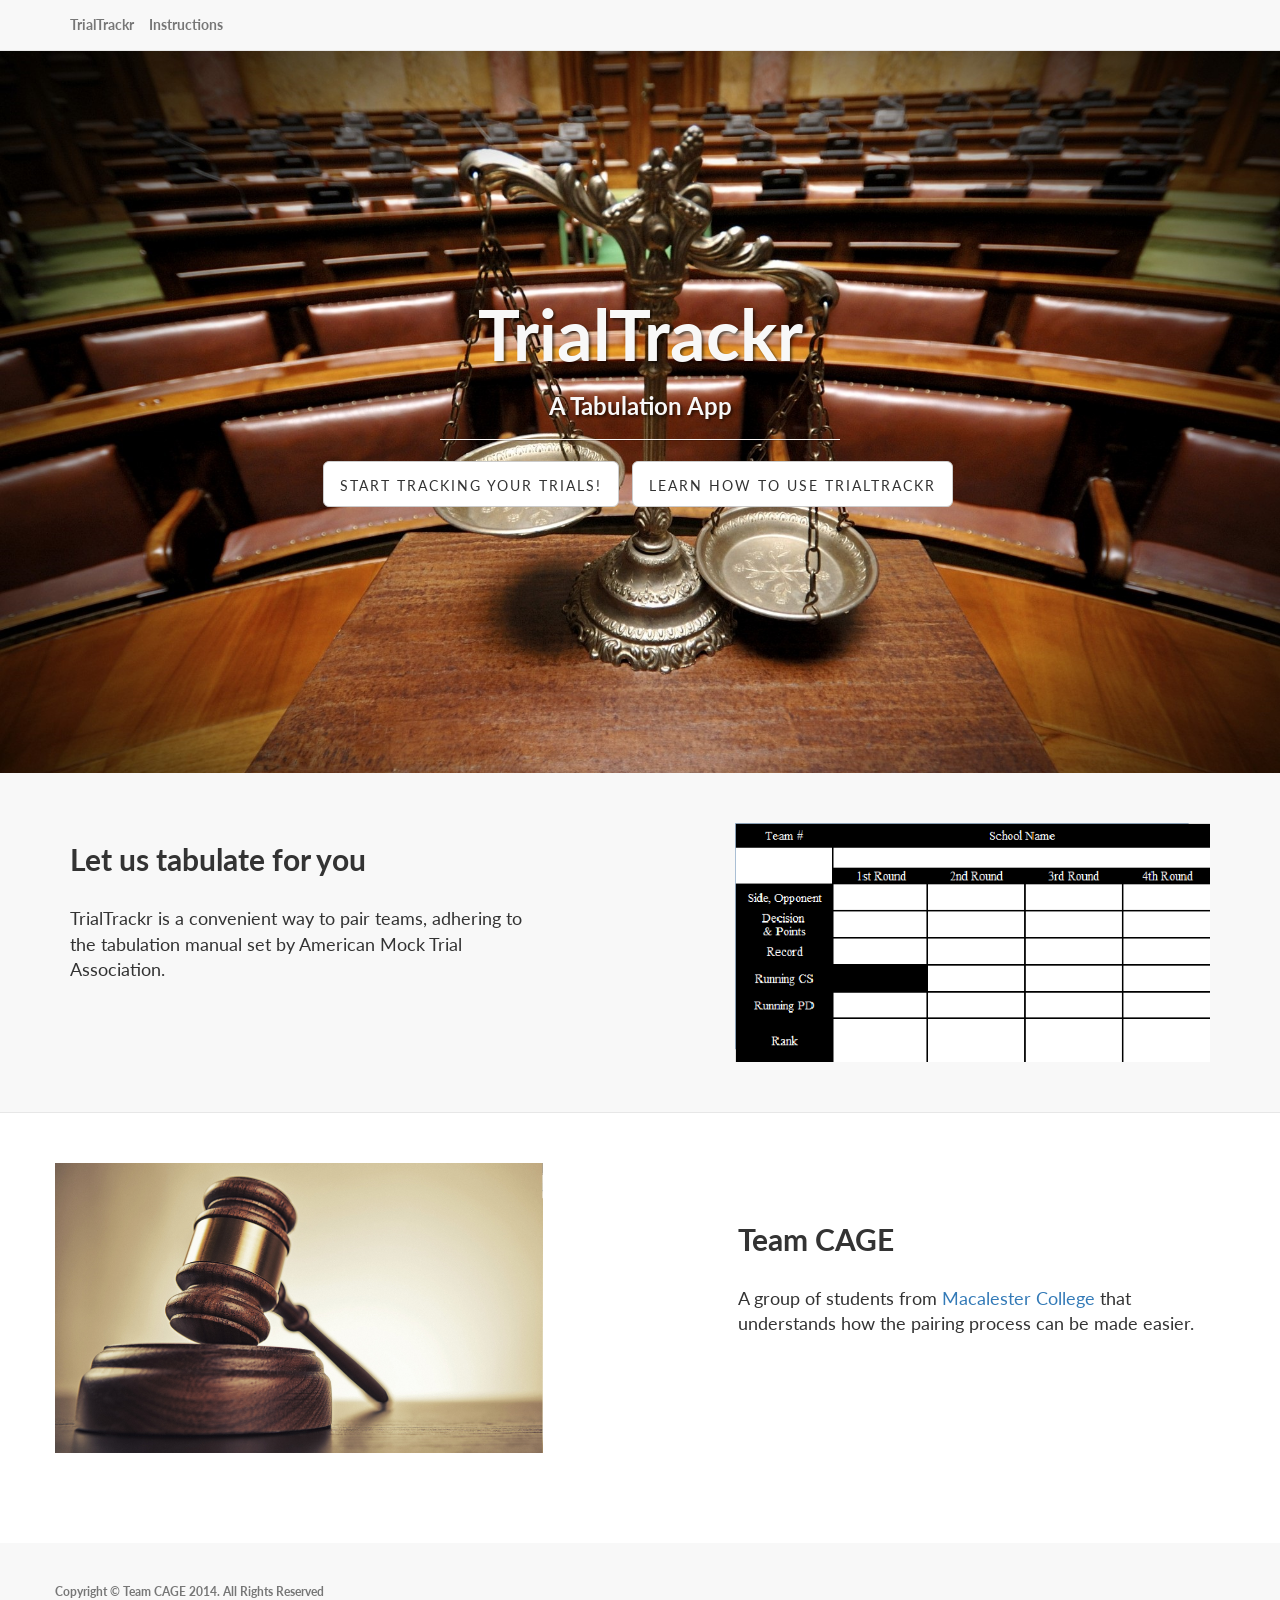
<file: index.html>
<!doctype html>
<html ng-app="tabtracker">
	<head>
		<title>TrialTrackr</title>
		<!-- Include the ui-router script and regular angular js script -->
		<script type="text/javascript" language="javascript" type="application/javascript" src="js/angular.min.js"></script>
		<script src="js/angular-ui-router.min.js"></script>
		<!-- Latest compiled and minified JavaScript -->
		<script src="js/jquery-2.1.3.min.js"></script>
		<script src="js/underscore-min.js"></script>
		<script src="js/bootstrap.min.js"></script>	
		<!-- Include our controllers -->
		<script src="js/main-app.js"></script>
		<script src="js/controllers/Screen2Ctrl.js"></script>	
		<script src="js/controllers/Screen3Ctrl.js"></script>	
		<script src="js/controllers/Screen4Ctrl.js"></script>	
		<script src="js/controllers/Screen5Ctrl.js"></script>
		<script src="js/controllers/Screen6Ctrl.js"></script>
		<script src="js/model.js"></script>
		<script src="js/pairinglogic.js"></script>
		<script src="js/SaveLoad.js"></script>
		<!-- CSS -->
		<link rel="stylesheet" type="text/css" href="resources/bootstrap.min.css">
		<link rel="stylesheet" type="text/css" href="resources/trialtracker.css">
		<link rel="stylesheet" type="text/css" href="resources/animations.css">
	  <!--CSS from 2.0 version-->
		<meta charset="utf-8">
		<meta http-equiv="X-UA-Compatible" content="IE=edge">
		<meta name="viewport" content="width=device-width, initial-scale=1">
		<meta name="description" content="">
		<meta name="author" content="">
		<link href="resources/font-awesome/css/font-awesome.min.css" rel="stylesheet" type="text/css">
		<link href="http://fonts.googleapis.com/css?family=Lato:300,400,700,300italic,400italic,700italic" rel="stylesheet" type="text/css">
	    
	</head>
     
	<body>
		<nav class="navbar navbar-default navbar-fixed-top topnav" role="navigation">
			<div class="container topnav">
				<!-- Brand and toggle get grouped for better mobile display -->
				<div class="navbar-header">
					<a class="navbar-brand topnav" ui-sref="screen1">TrialTrackr</a>
					<a class="navbar-brand topnav" ui-sref="screen7">Instructions</a>
				</div>
				<!-- /.navbar-collapse -->
			</div>
		</nav>
		
		<hr class="section-heading-spacer">
		<div class="clearfix"></div>
		
      <!-- Above are html elements that will never change from page to page -->
		<div class="mainView" ui-view></div>
      <!-- Below are html elements that will never change from page to page -->
	  
		<hr class="section-heading-spacer">
		<div class="clearfix"></div>
	  
	    <footer>
			<div class="container">
				<div class="row">
					<div class="col-lg-12">
						<p class="copyright text-muted small">Copyright &copy; Team CAGE 2014. All Rights Reserved</p>
					</div>
				</div>
			</div>
		</footer>

	</body>
</html>
</file>
<file: resources/animations.css>
/*
==============================================
CSS3 ANIMATION CHEAT SHEET
==============================================

Made by Justin Aguilar

www.justinaguilar.com/animations/

Questions, comments, concerns, love letters:
justin@justinaguilar.com
==============================================
*/

/*
==============================================
slideDown
==============================================
*/


.slideDown{
	animation-name: slideDown;
	-webkit-animation-name: slideDown;	

	animation-duration: 1s;	
	-webkit-animation-duration: 1s;

	animation-timing-function: ease;	
	-webkit-animation-timing-function: ease;	

	visibility: visible !important;						
}

@keyframes slideDown {
	0% {
		transform: translateY(-100%);
	}
	50%{
		transform: translateY(8%);
	}
	65%{
		transform: translateY(-4%);
	}
	80%{
		transform: translateY(4%);
	}
	95%{
		transform: translateY(-2%);
	}			
	100% {
		transform: translateY(0%);
	}		
}

@-webkit-keyframes slideDown {
	0% {
		-webkit-transform: translateY(-100%);
	}
	50%{
		-webkit-transform: translateY(8%);
	}
	65%{
		-webkit-transform: translateY(-4%);
	}
	80%{
		-webkit-transform: translateY(4%);
	}
	95%{
		-webkit-transform: translateY(-2%);
	}			
	100% {
		-webkit-transform: translateY(0%);
	}	
}

/*
==============================================
slideUp
==============================================
*/


.slideUp{
	animation-name: slideUp;
	-webkit-animation-name: slideUp;	

	animation-duration: 1s;	
	-webkit-animation-duration: 1s;

	animation-timing-function: ease;	
	-webkit-animation-timing-function: ease;

	visibility: visible !important;			
}

@keyframes slideUp {
	0% {
		transform: translateY(100%);
	}
	50%{
		transform: translateY(-8%);
	}
	65%{
		transform: translateY(4%);
	}
	80%{
		transform: translateY(-4%);
	}
	95%{
		transform: translateY(2%);
	}			
	100% {
		transform: translateY(0%);
	}	
}

@-webkit-keyframes slideUp {
	0% {
		-webkit-transform: translateY(100%);
	}
	50%{
		-webkit-transform: translateY(-8%);
	}
	65%{
		-webkit-transform: translateY(4%);
	}
	80%{
		-webkit-transform: translateY(-4%);
	}
	95%{
		-webkit-transform: translateY(2%);
	}			
	100% {
		-webkit-transform: translateY(0%);
	}	
}

/*
==============================================
slideLeft
==============================================
*/


.slideLeft{
	animation-name: slideLeft;
	-webkit-animation-name: slideLeft;	

	animation-duration: 1s;	
	-webkit-animation-duration: 1s;

	animation-timing-function: ease-in-out;	
	-webkit-animation-timing-function: ease-in-out;		

	visibility: visible !important;	
}

@keyframes slideLeft {
	0% {
		transform: translateX(150%);
	}
	50%{
		transform: translateX(-8%);
	}
	65%{
		transform: translateX(4%);
	}
	80%{
		transform: translateX(-4%);
	}
	95%{
		transform: translateX(2%);
	}			
	100% {
		transform: translateX(0%);
	}
}

@-webkit-keyframes slideLeft {
	0% {
		-webkit-transform: translateX(150%);
	}
	50%{
		-webkit-transform: translateX(-8%);
	}
	65%{
		-webkit-transform: translateX(4%);
	}
	80%{
		-webkit-transform: translateX(-4%);
	}
	95%{
		-webkit-transform: translateX(2%);
	}			
	100% {
		-webkit-transform: translateX(0%);
	}
}

/*
==============================================
slideRight
==============================================
*/


.slideRight{
	animation-name: slideRight;
	-webkit-animation-name: slideRight;	

	animation-duration: 1s;	
	-webkit-animation-duration: 1s;

	animation-timing-function: ease-in-out;	
	-webkit-animation-timing-function: ease-in-out;		

	visibility: visible !important;	
}

@keyframes slideRight {
	0% {
		transform: translateX(-150%);
	}
	50%{
		transform: translateX(8%);
	}
	65%{
		transform: translateX(-4%);
	}
	80%{
		transform: translateX(4%);
	}
	95%{
		transform: translateX(-2%);
	}			
	100% {
		transform: translateX(0%);
	}	
}

@-webkit-keyframes slideRight {
	0% {
		-webkit-transform: translateX(-150%);
	}
	50%{
		-webkit-transform: translateX(8%);
	}
	65%{
		-webkit-transform: translateX(-4%);
	}
	80%{
		-webkit-transform: translateX(4%);
	}
	95%{
		-webkit-transform: translateX(-2%);
	}			
	100% {
		-webkit-transform: translateX(0%);
	}
}

/*
==============================================
slideExpandUp
==============================================
*/


.slideExpandUp{
	animation-name: slideExpandUp;
	-webkit-animation-name: slideExpandUp;	

	animation-duration: 1.6s;	
	-webkit-animation-duration: 1.6s;

	animation-timing-function: ease-out;	
	-webkit-animation-timing-function: ease -out;

	visibility: visible !important;	
}

@keyframes slideExpandUp {
	0% {
		transform: translateY(100%) scaleX(0.5);
	}
	30%{
		transform: translateY(-8%) scaleX(0.5);
	}	
	40%{
		transform: translateY(2%) scaleX(0.5);
	}
	50%{
		transform: translateY(0%) scaleX(1.1);
	}
	60%{
		transform: translateY(0%) scaleX(0.9);		
	}
	70% {
		transform: translateY(0%) scaleX(1.05);
	}			
	80%{
		transform: translateY(0%) scaleX(0.95);		
	}
	90% {
		transform: translateY(0%) scaleX(1.02);
	}	
	100%{
		transform: translateY(0%) scaleX(1);		
	}
}

@-webkit-keyframes slideExpandUp {
	0% {
		-webkit-transform: translateY(100%) scaleX(0.5);
	}
	30%{
		-webkit-transform: translateY(-8%) scaleX(0.5);
	}	
	40%{
		-webkit-transform: translateY(2%) scaleX(0.5);
	}
	50%{
		-webkit-transform: translateY(0%) scaleX(1.1);
	}
	60%{
		-webkit-transform: translateY(0%) scaleX(0.9);		
	}
	70% {
		-webkit-transform: translateY(0%) scaleX(1.05);
	}			
	80%{
		-webkit-transform: translateY(0%) scaleX(0.95);		
	}
	90% {
		-webkit-transform: translateY(0%) scaleX(1.02);
	}	
	100%{
		-webkit-transform: translateY(0%) scaleX(1);		
	}
}

/*
==============================================
expandUp
==============================================
*/


.expandUp{
	animation-name: expandUp;
	-webkit-animation-name: expandUp;	

	animation-duration: 0.7s;	
	-webkit-animation-duration: 0.7s;

	animation-timing-function: ease;	
	-webkit-animation-timing-function: ease;		

	visibility: visible !important;	
}

@keyframes expandUp {
	0% {
		transform: translateY(100%) scale(0.6) scaleY(0.5);
	}
	60%{
		transform: translateY(-7%) scaleY(1.12);
	}
	75%{
		transform: translateY(3%);
	}	
	100% {
		transform: translateY(0%) scale(1) scaleY(1);
	}	
}

@-webkit-keyframes expandUp {
	0% {
		-webkit-transform: translateY(100%) scale(0.6) scaleY(0.5);
	}
	60%{
		-webkit-transform: translateY(-7%) scaleY(1.12);
	}
	75%{
		-webkit-transform: translateY(3%);
	}	
	100% {
		-webkit-transform: translateY(0%) scale(1) scaleY(1);
	}	
}

/*
==============================================
fadeIn
==============================================
*/

.fadeIn{
	animation-name: fadeIn;
	-webkit-animation-name: fadeIn;	

	animation-duration: 1.5s;	
	-webkit-animation-duration: 1.5s;

	animation-timing-function: ease-in-out;	
	-webkit-animation-timing-function: ease-in-out;		

	visibility: visible !important;	
}

@keyframes fadeIn {
	0% {
		transform: scale(0);
		opacity: 0.0;		
	}
	60% {
		transform: scale(1.1);	
	}
	80% {
		transform: scale(0.9);
		opacity: 1;	
	}	
	100% {
		transform: scale(1);
		opacity: 1;	
	}		
}

@-webkit-keyframes fadeIn {
	0% {
		-webkit-transform: scale(0);
		opacity: 0.0;		
	}
	60% {
		-webkit-transform: scale(1.1);
	}
	80% {
		-webkit-transform: scale(0.9);
		opacity: 1;	
	}	
	100% {
		-webkit-transform: scale(1);
		opacity: 1;	
	}		
}

/*
==============================================
expandOpen
==============================================
*/


.expandOpen{
	animation-name: expandOpen;
	-webkit-animation-name: expandOpen;	

	animation-duration: 1.2s;	
	-webkit-animation-duration: 1.2s;

	animation-timing-function: ease-out;	
	-webkit-animation-timing-function: ease-out;	

	visibility: visible !important;	
}

@keyframes expandOpen {
	0% {
		transform: scale(1.8);		
	}
	50% {
		transform: scale(0.95);
	}	
	80% {
		transform: scale(1.05);
	}
	90% {
		transform: scale(0.98);
	}	
	100% {
		transform: scale(1);
	}			
}

@-webkit-keyframes expandOpen {
	0% {
		-webkit-transform: scale(1.8);		
	}
	50% {
		-webkit-transform: scale(0.95);
	}	
	80% {
		-webkit-transform: scale(1.05);
	}
	90% {
		-webkit-transform: scale(0.98);
	}	
	100% {
		-webkit-transform: scale(1);
	}					
}

/*
==============================================
bigEntrance
==============================================
*/


.bigEntrance{
	animation-name: bigEntrance;
	-webkit-animation-name: bigEntrance;	

	animation-duration: 1.6s;	
	-webkit-animation-duration: 1.6s;

	animation-timing-function: ease-out;	
	-webkit-animation-timing-function: ease-out;	

	visibility: visible !important;			
}

@keyframes bigEntrance {
	0% {
		transform: scale(0.3) rotate(6deg) translateX(-30%) translateY(30%);
		opacity: 0.2;
	}
	30% {
		transform: scale(1.03) rotate(-2deg) translateX(2%) translateY(-2%);		
		opacity: 1;
	}
	45% {
		transform: scale(0.98) rotate(1deg) translateX(0%) translateY(0%);
		opacity: 1;
	}
	60% {
		transform: scale(1.01) rotate(-1deg) translateX(0%) translateY(0%);		
		opacity: 1;
	}	
	75% {
		transform: scale(0.99) rotate(1deg) translateX(0%) translateY(0%);
		opacity: 1;
	}
	90% {
		transform: scale(1.01) rotate(0deg) translateX(0%) translateY(0%);		
		opacity: 1;
	}	
	100% {
		transform: scale(1) rotate(0deg) translateX(0%) translateY(0%);
		opacity: 1;
	}		
}

@-webkit-keyframes bigEntrance {
	0% {
		-webkit-transform: scale(0.3) rotate(6deg) translateX(-30%) translateY(30%);
		opacity: 0.2;
	}
	30% {
		-webkit-transform: scale(1.03) rotate(-2deg) translateX(2%) translateY(-2%);		
		opacity: 1;
	}
	45% {
		-webkit-transform: scale(0.98) rotate(1deg) translateX(0%) translateY(0%);
		opacity: 1;
	}
	60% {
		-webkit-transform: scale(1.01) rotate(-1deg) translateX(0%) translateY(0%);		
		opacity: 1;
	}	
	75% {
		-webkit-transform: scale(0.99) rotate(1deg) translateX(0%) translateY(0%);
		opacity: 1;
	}
	90% {
		-webkit-transform: scale(1.01) rotate(0deg) translateX(0%) translateY(0%);		
		opacity: 1;
	}	
	100% {
		-webkit-transform: scale(1) rotate(0deg) translateX(0%) translateY(0%);
		opacity: 1;
	}				
}

/*
==============================================
hatch
==============================================
*/

.hatch{
	animation-name: hatch;
	-webkit-animation-name: hatch;	

	animation-duration: 2s;	
	-webkit-animation-duration: 2s;

	animation-timing-function: ease-in-out;	
	-webkit-animation-timing-function: ease-in-out;

	transform-origin: 50% 100%;
	-ms-transform-origin: 50% 100%;
	-webkit-transform-origin: 50% 100%; 

	visibility: visible !important;		
}

@keyframes hatch {
	0% {
		transform: rotate(0deg) scaleY(0.6);
	}
	20% {
		transform: rotate(-2deg) scaleY(1.05);
	}
	35% {
		transform: rotate(2deg) scaleY(1);
	}
	50% {
		transform: rotate(-2deg);
	}	
	65% {
		transform: rotate(1deg);
	}	
	80% {
		transform: rotate(-1deg);
	}		
	100% {
		transform: rotate(0deg);
	}									
}

@-webkit-keyframes hatch {
	0% {
		-webkit-transform: rotate(0deg) scaleY(0.6);
	}
	20% {
		-webkit-transform: rotate(-2deg) scaleY(1.05);
	}
	35% {
		-webkit-transform: rotate(2deg) scaleY(1);
	}
	50% {
		-webkit-transform: rotate(-2deg);
	}	
	65% {
		-webkit-transform: rotate(1deg);
	}	
	80% {
		-webkit-transform: rotate(-1deg);
	}		
	100% {
		-webkit-transform: rotate(0deg);
	}		
}


/*
==============================================
bounce
==============================================
*/


.bounce{
	animation-name: bounce;
	-webkit-animation-name: bounce;	

	animation-duration: 1.6s;	
	-webkit-animation-duration: 1.6s;

	animation-timing-function: ease;	
	-webkit-animation-timing-function: ease;	
	
	transform-origin: 50% 100%;
	-ms-transform-origin: 50% 100%;
	-webkit-transform-origin: 50% 100%; 	
}

@keyframes bounce {
	0% {
		transform: translateY(0%) scaleY(0.6);
	}
	60%{
		transform: translateY(-100%) scaleY(1.1);
	}
	70%{
		transform: translateY(0%) scaleY(0.95) scaleX(1.05);
	}
	80%{
		transform: translateY(0%) scaleY(1.05) scaleX(1);
	}	
	90%{
		transform: translateY(0%) scaleY(0.95) scaleX(1);
	}				
	100%{
		transform: translateY(0%) scaleY(1) scaleX(1);
	}	
}

@-webkit-keyframes bounce {
	0% {
		-webkit-transform: translateY(0%) scaleY(0.6);
	}
	60%{
		-webkit-transform: translateY(-100%) scaleY(1.1);
	}
	70%{
		-webkit-transform: translateY(0%) scaleY(0.95) scaleX(1.05);
	}
	80%{
		-webkit-transform: translateY(0%) scaleY(1.05) scaleX(1);
	}	
	90%{
		-webkit-transform: translateY(0%) scaleY(0.95) scaleX(1);
	}				
	100%{
		-webkit-transform: translateY(0%) scaleY(1) scaleX(1);
	}		
}


/*
==============================================
pulse
==============================================
*/

.pulse{
	animation-name: pulse;
	-webkit-animation-name: pulse;	

	animation-duration: 1.5s;	
	-webkit-animation-duration: 1.5s;

	animation-iteration-count: infinite;
	-webkit-animation-iteration-count: infinite;
}

@keyframes pulse {
	0% {
		transform: scale(0.9);
		opacity: 0.7;		
	}
	50% {
		transform: scale(1);
		opacity: 1;	
	}	
	100% {
		transform: scale(0.9);
		opacity: 0.7;	
	}			
}

@-webkit-keyframes pulse {
	0% {
		-webkit-transform: scale(0.95);
		opacity: 0.7;		
	}
	50% {
		-webkit-transform: scale(1);
		opacity: 1;	
	}	
	100% {
		-webkit-transform: scale(0.95);
		opacity: 0.7;	
	}			
}

/*
==============================================
floating
==============================================
*/

.floating{
	animation-name: floating;
	-webkit-animation-name: floating;

	animation-duration: 1.5s;	
	-webkit-animation-duration: 1.5s;

	animation-iteration-count: infinite;
	-webkit-animation-iteration-count: infinite;
}

@keyframes floating {
	0% {
		transform: translateY(0%);	
	}
	50% {
		transform: translateY(8%);	
	}	
	100% {
		transform: translateY(0%);
	}			
}

@-webkit-keyframes floating {
	0% {
		-webkit-transform: translateY(0%);	
	}
	50% {
		-webkit-transform: translateY(8%);	
	}	
	100% {
		-webkit-transform: translateY(0%);
	}			
}

/*
==============================================
tossing
==============================================
*/

.tossing{
	animation-name: tossing;
	-webkit-animation-name: tossing;	

	animation-duration: 2.5s;	
	-webkit-animation-duration: 2.5s;

	animation-iteration-count: infinite;
	-webkit-animation-iteration-count: infinite;
}

@keyframes tossing {
	0% {
		transform: rotate(-4deg);	
	}
	50% {
		transform: rotate(4deg);
	}
	100% {
		transform: rotate(-4deg);	
	}						
}

@-webkit-keyframes tossing {
	0% {
		-webkit-transform: rotate(-4deg);	
	}
	50% {
		-webkit-transform: rotate(4deg);
	}
	100% {
		-webkit-transform: rotate(-4deg);	
	}				
}

/*
==============================================
pullUp
==============================================
*/

.pullUp{
	animation-name: pullUp;
	-webkit-animation-name: pullUp;	

	animation-duration: 1.1s;	
	-webkit-animation-duration: 1.1s;

	animation-timing-function: ease-out;	
	-webkit-animation-timing-function: ease-out;	

	transform-origin: 50% 100%;
	-ms-transform-origin: 50% 100%;
	-webkit-transform-origin: 50% 100%; 		
}

@keyframes pullUp {
	0% {
		transform: scaleY(0.1);
	}
	40% {
		transform: scaleY(1.02);
	}
	60% {
		transform: scaleY(0.98);
	}
	80% {
		transform: scaleY(1.01);
	}
	100% {
		transform: scaleY(0.98);
	}				
	80% {
		transform: scaleY(1.01);
	}
	100% {
		transform: scaleY(1);
	}							
}

@-webkit-keyframes pullUp {
	0% {
		-webkit-transform: scaleY(0.1);
	}
	40% {
		-webkit-transform: scaleY(1.02);
	}
	60% {
		-webkit-transform: scaleY(0.98);
	}
	80% {
		-webkit-transform: scaleY(1.01);
	}
	100% {
		-webkit-transform: scaleY(0.98);
	}				
	80% {
		-webkit-transform: scaleY(1.01);
	}
	100% {
		-webkit-transform: scaleY(1);
	}		
}

/*
==============================================
pullDown
==============================================
*/

.pullDown{
	animation-name: pullDown;
	-webkit-animation-name: pullDown;	

	animation-duration: 1.1s;	
	-webkit-animation-duration: 1.1s;

	animation-timing-function: ease-out;	
	-webkit-animation-timing-function: ease-out;	

	transform-origin: 50% 0%;
	-ms-transform-origin: 50% 0%;
	-webkit-transform-origin: 50% 0%; 		
}

@keyframes pullDown {
	0% {
		transform: scaleY(0.1);
	}
	40% {
		transform: scaleY(1.02);
	}
	60% {
		transform: scaleY(0.98);
	}
	80% {
		transform: scaleY(1.01);
	}
	100% {
		transform: scaleY(0.98);
	}				
	80% {
		transform: scaleY(1.01);
	}
	100% {
		transform: scaleY(1);
	}							
}

@-webkit-keyframes pullDown {
	0% {
		-webkit-transform: scaleY(0.1);
	}
	40% {
		-webkit-transform: scaleY(1.02);
	}
	60% {
		-webkit-transform: scaleY(0.98);
	}
	80% {
		-webkit-transform: scaleY(1.01);
	}
	100% {
		-webkit-transform: scaleY(0.98);
	}				
	80% {
		-webkit-transform: scaleY(1.01);
	}
	100% {
		-webkit-transform: scaleY(1);
	}		
}

/*
==============================================
stretchLeft
==============================================
*/

.stretchLeft{
	animation-name: stretchLeft;
	-webkit-animation-name: stretchLeft;	

	animation-duration: 1.5s;	
	-webkit-animation-duration: 1.5s;

	animation-timing-function: ease-out;	
	-webkit-animation-timing-function: ease-out;	

	transform-origin: 100% 0%;
	-ms-transform-origin: 100% 0%;
	-webkit-transform-origin: 100% 0%; 
}

@keyframes stretchLeft {
	0% {
		transform: scaleX(0.3);
	}
	40% {
		transform: scaleX(1.02);
	}
	60% {
		transform: scaleX(0.98);
	}
	80% {
		transform: scaleX(1.01);
	}
	100% {
		transform: scaleX(0.98);
	}				
	80% {
		transform: scaleX(1.01);
	}
	100% {
		transform: scaleX(1);
	}							
}

@-webkit-keyframes stretchLeft {
	0% {
		-webkit-transform: scaleX(0.3);
	}
	40% {
		-webkit-transform: scaleX(1.02);
	}
	60% {
		-webkit-transform: scaleX(0.98);
	}
	80% {
		-webkit-transform: scaleX(1.01);
	}
	100% {
		-webkit-transform: scaleX(0.98);
	}				
	80% {
		-webkit-transform: scaleX(1.01);
	}
	100% {
		-webkit-transform: scaleX(1);
	}		
}

/*
==============================================
stretchRight
==============================================
*/

.stretchRight{
	animation-name: stretchRight;
	-webkit-animation-name: stretchRight;	

	animation-duration: 1.5s;	
	-webkit-animation-duration: 1.5s;

	animation-timing-function: ease-out;	
	-webkit-animation-timing-function: ease-out;	

	transform-origin: 0% 0%;
	-ms-transform-origin: 0% 0%;
	-webkit-transform-origin: 0% 0%; 		
}

@keyframes stretchRight {
	0% {
		transform: scaleX(0.3);
	}
	40% {
		transform: scaleX(1.02);
	}
	60% {
		transform: scaleX(0.98);
	}
	80% {
		transform: scaleX(1.01);
	}
	100% {
		transform: scaleX(0.98);
	}				
	80% {
		transform: scaleX(1.01);
	}
	100% {
		transform: scaleX(1);
	}							
}

@-webkit-keyframes stretchRight {
	0% {
		-webkit-transform: scaleX(0.3);
	}
	40% {
		-webkit-transform: scaleX(1.02);
	}
	60% {
		-webkit-transform: scaleX(0.98);
	}
	80% {
		-webkit-transform: scaleX(1.01);
	}
	100% {
		-webkit-transform: scaleX(0.98);
	}				
	80% {
		-webkit-transform: scaleX(1.01);
	}
	100% {
		-webkit-transform: scaleX(1);
	}		
}
</file>
<file: resources/trialtracker.css>
/*start of CSS code from landing page: http://startbootstrap.com/template-overviews/landing-page/*/
body,
html {
    width: 100%;
    height: 100%;
}

body,
h1,
h2,
h3,
h4,
h5,
h6, 
label, 
button {
    font-family: "Lato","Helvetica Neue",Helvetica,Arial,sans-serif;
    font-weight: 700;
}

.topnav {
    font-size: 14px; 
}

.lead {
    font-size: 18px;
    font-weight: 400;
}

.intro-header {
    padding-top: 50px; /* If you're making other pages, make sure there is 50px of padding to make sure the navbar doesn't overlap content! */
    padding-bottom: 50px;
    text-align: center;
    color: #f8f8f8; /*originally f8f8f8*/
    background: url(../resources/img/intro-bg.jpg) no-repeat center center;
    background-size: cover;
}

.intro-message {
    position: relative;
    padding-top: 20%;
    padding-bottom: 20%;
}

.intro-message > h1 {
    margin: 0;
    text-shadow: 2px 2px 3px rgba(0,0,0,0.6);
    font-size: 5em;
}

.intro-divider {
    width: 400px;
    border-top: 1px solid #f8f8f8;
    border-bottom: 1px solid rgba(0,0,0,0.2);
}

.intro-message > h3 {
    text-shadow: 2px 2px 3px rgba(0,0,0,0.6);
}

@media(max-width:767px) {
    .intro-message {
        padding-bottom: 15%;
    }

    .intro-message > h1 {
        font-size: 3em;
    }

    ul.intro-social-buttons > li {
        display: block;
        margin-bottom: 20px;
        padding: 0;
    }

    ul.intro-social-buttons > li:last-child {
        margin-bottom: 0;
    }

    .intro-divider {
        width: 100%;
    }
}

.network-name {
    text-transform: uppercase;
    font-size: 14px;
    font-weight: 400;
    letter-spacing: 2px;
}

.content-section-a {
    padding: 50px 0;
    background-color: #f8f8f8;
}

.content-section-b {
    padding: 50px 0;
    border-top: 1px solid #e7e7e7;
}

.section-heading {
    margin-bottom: 30px;
}

.section-heading-spacer {
    float: left;
    width: 200px;
}

footer {
    padding: 25px 0;
    background-color: #f8f8f8;
}

p.copyright {
    margin: 15px 0 0;
}

/*end of CSS code from landing page*/

.page-title{
	font-family: "Lato","Helvetica Neue",Helvetica,Arial,sans-serif;
	text-align: center;
	}
   
input[type="button"]{
	display: block;
	margin: 0 auto; 
}

form.setUpCard{ 
	margin: 0 auto;
}

table.setTeamCard{
	margin: 0 auto;
}

.mainView{
	min-height: 72%;
}

.setUpCard{
	background: #F4F4F4;
	width: 475px; border: 2px solid;
	border-width: 6px; border-radius: 30px;
	border-color: #FFFFFF;
	padding: 12px 12px;
	font-size: 15pt;
}

.teamCard{
	background: #F4F4F4;
	width: 350px; border: 2px solid;
	border-width: 6px; border-radius: 30px;
	border-color: #FFFFFF;
	padding: 12px 12px;
	margin: 30px 30px;
	font-size: 12pt;
}

.directions{
	color: black;
	font-family: "Lato","Helvetica Neue",Helvetica,Arial,sans-serif;
	padding: 5px 5px 5px 5px;
	font-size: 11pt;
	border-width: top right bottom left;
	border-style: double double double double;
	border-color: #DDDDDD #DDDDDD #DDDDDD #DDDDDD;
	width: 420px;
	text-align: center;
	margin: 15px;
}

input.ng-dirty.ng-invalid{
	background: #FFFF99;

}

#fbutton2 { /*pink*/
    background: transparent;
    border: none !important;/*#FF3399*/
    font-size:0;	
	padding:25px; 
	position:fixed;
	right:0px;
	top: 50px;
	padding:25px; 
	position:fixed;
	margin:30px;
	width: 65px;
	height:55px;
}

#fbutton1 { /*orange*/

	background: transparent;
    border: none !important;/*#FFCC00*/
    font-size:0;	
	padding:25px; 
	position:fixed;
	top: 50px;
	padding:25px; 
	position:fixed;
	margin: 35px;
	width: 65px;
	height:55px;
	
}

#fbutton1:focus {outline:0;}
#fbutton2:focus {outline:0;}


.backButton{
	padding:25px; 
	position:fixed;
	top: 50px;
}

.forwardButton{
	padding:25px; 
	position:fixed;
	right:0px;
	top: 50px;
}


img.backButton:hover{
   opacity: 1.0;
   /*filter: alpha(opacity=100); /* For IE8 and earlier */
}

img.forwardButton:hover{
   opacity: 1.0;
   /*filter: alpha(opacity=100); /* For IE8 and earlier */
}
</file>
